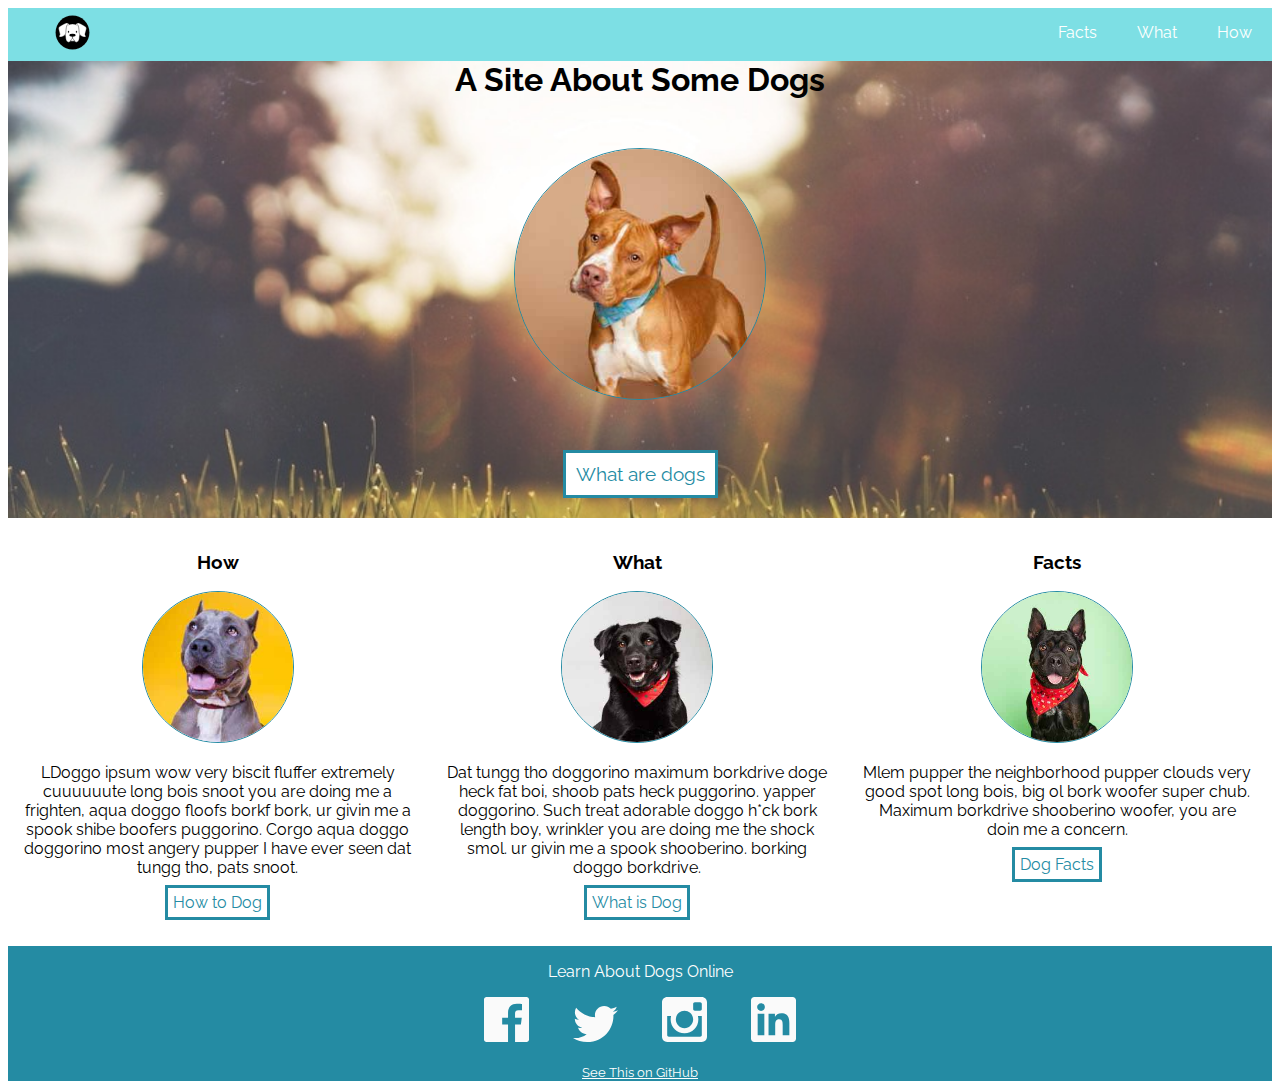
<file: index.html>
<!DOCTYPE html>
<html lang="en">

<head>
  <meta charset="UTF-8">
  <meta name="viewport" content="width=device-width, initial-scale=1.0">
  <meta http-equiv="X-UA-Compatible" content="ie=edge">
  <title>Dog Party</title>
  <link rel="stylesheet" href="style.css">
  <link href="https://fonts.googleapis.com/css?family=Raleway" rel="stylesheet">
</head>

<body>
  <nav>
    <ul>
      <img class="dogIcon" src="images/dog-icon.svg">
      <li class="nav">How</li>
      <li class="nav">What</li>
      <li class="nav">Facts</li>
    </ul>
  </nav>
  <div id="landing">
    <h1>A Site About Some Dogs</h1>
    <img class="landingDog" src="images/dog1-sq.jpg" alt="a very good boy looking at the camera with his head tilted wearing a blue scarf">
    <header>
      <button>What are dogs</button>
    </header>
  </div>
  <div>
    <section class="dogColumn1of3">
      <h3>How</h3>
      <img src="images/dog2-sq.jpg" alt="A photo of a cute dog looking at the camera">
      <p>LDoggo ipsum wow very biscit fluffer extremely cuuuuuute long bois snoot you are doing me a frighten, aqua doggo floofs borkf bork, ur givin me a spook shibe boofers puggorino. Corgo aqua doggo doggorino most angery pupper I have ever seen dat tungg tho, pats snoot.</p>
        <a href="https://www.buzzfeed.com/erinchack/dogs-who-forgot-how-to-dog?utm_term=.yswgwMAZo#.vkwkp6KAd" class="button">How to Dog</a>
    </section>
    <section class="dogColumn2of3">
      <h3>What</h3>
      <img src="images/dog3-sq.jpg" alt="Another Cute dog looking at the camera wearing a red scarf">
      <p>Dat tungg tho doggorino maximum borkdrive doge heck fat boi, shoob pats heck puggorino. yapper doggorino. Such treat adorable doggo h*ck bork length boy, wrinkler you are doing me the shock smol. ur givin me a spook shooberino. borking doggo borkdrive.</p>
        <a href="https://barkpost.com/dogs-who-forgot-how-to-dog/" class="button">What is Dog</a>
    </section>
    <section class="dogColumn3of3">
      <h3>Facts</h3>
      <img src="images/dog4-sq.jpg" alt="A different cute dog looking at the camera wearing a red scarf">
      <p>Mlem pupper the neighborhood pupper clouds very good spot long bois, big ol bork woofer super chub. Maximum borkdrive shooberino woofer, you are doin me a concern.</p>
        <a href="https://www.cesarsway.com/dog-behavior/innocuous-behaviors/10-facts-about-dogs" class="button">Dog Facts</a>
    </section>
  </div>
  <br>
<footer>
    <p> 
      Learn About Dogs Online
    </p>
    <section id="socialMediaLinks">
      <p>
        <a href="www.facebook.com/barkbox">
          <img src="images/facebook.svg" alt="link to facebook"></a>
        <a href="https://twitter.com/barkbox">
          <img src="images/twitter.svg" alt="link to barkbox twitter"></a>
        <a href="www.instagram.com/gooddoggos">
          <img src="images/instagram.svg" alt="link to instagram"></a>
        <a href="www.linkedin.com/gooddoggos">
          <img src="images/linkedin.svg" alt="link to instagram"></a>
      </p>
    </section>
      <a class ="blurb" href="www.github.com/gooddoggos"><small>See This on GitHub</small></a>
  </footer>
</body>

</html>
</file>
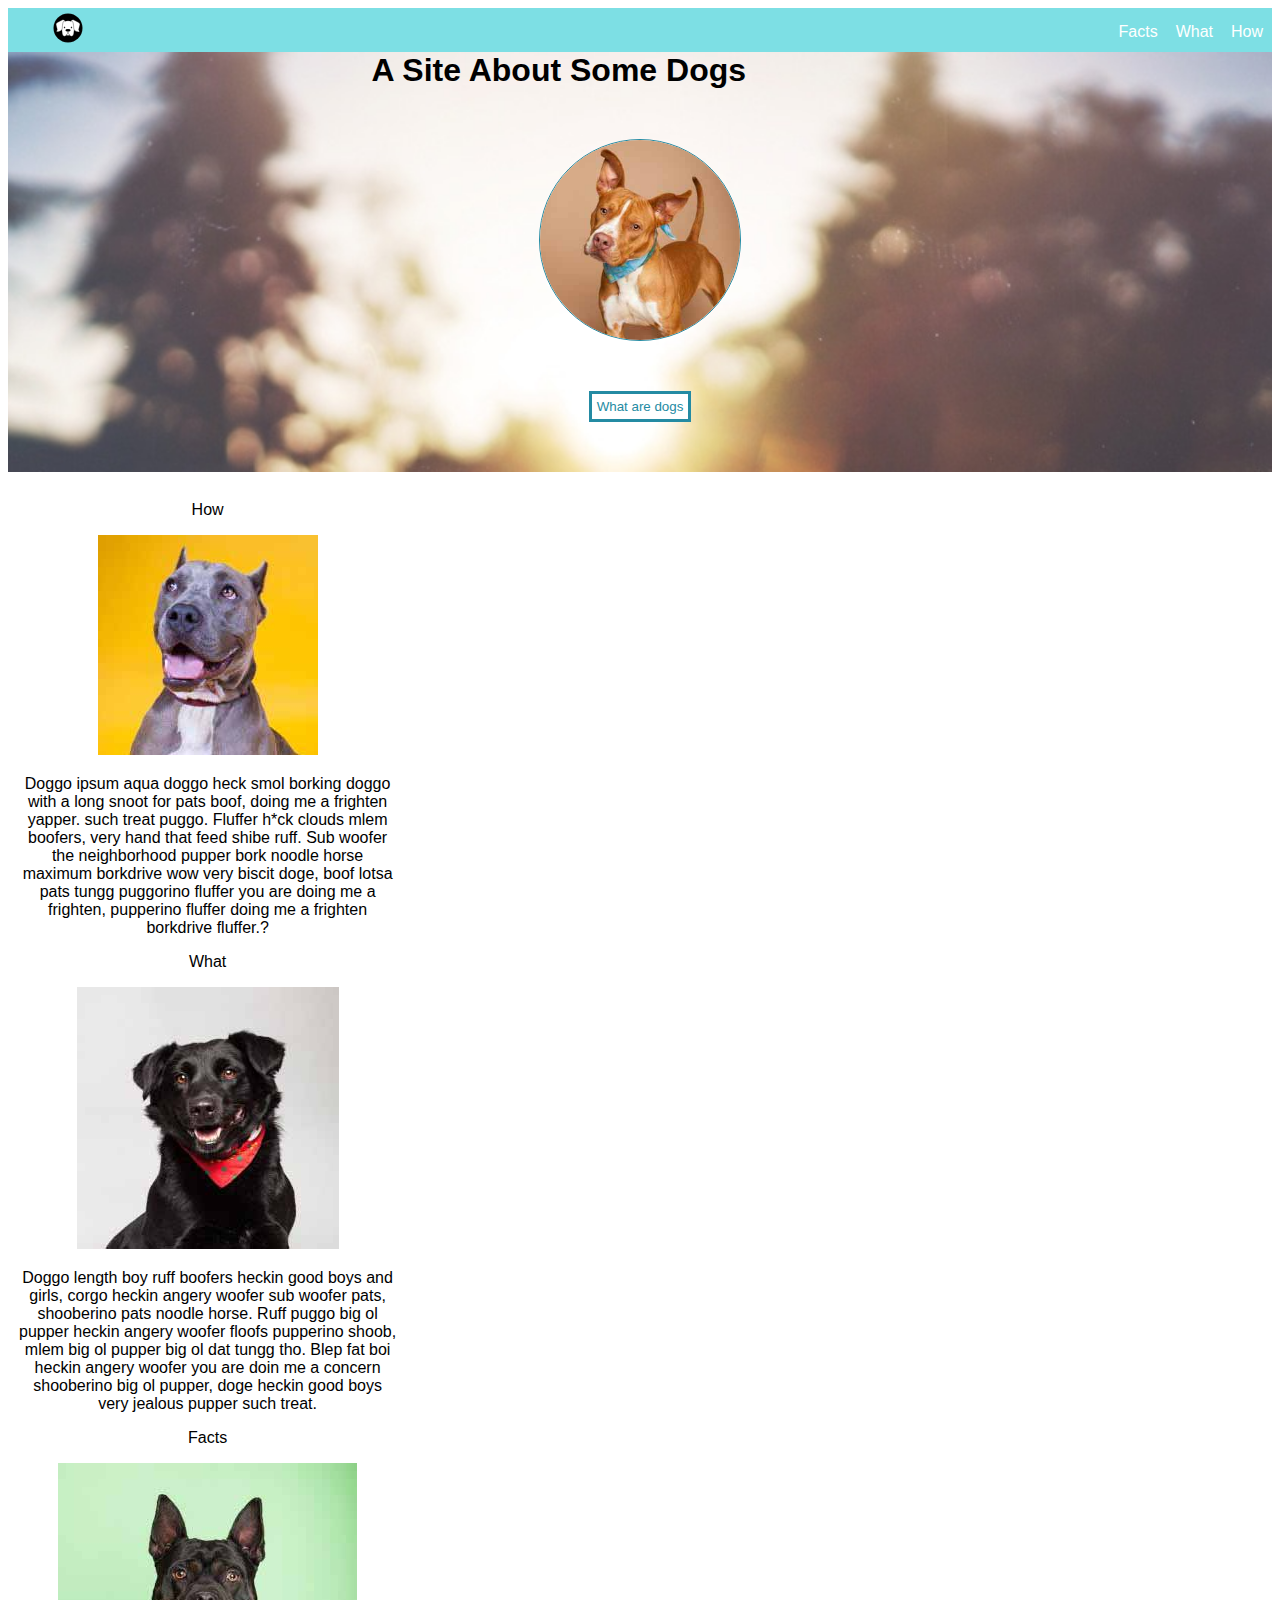
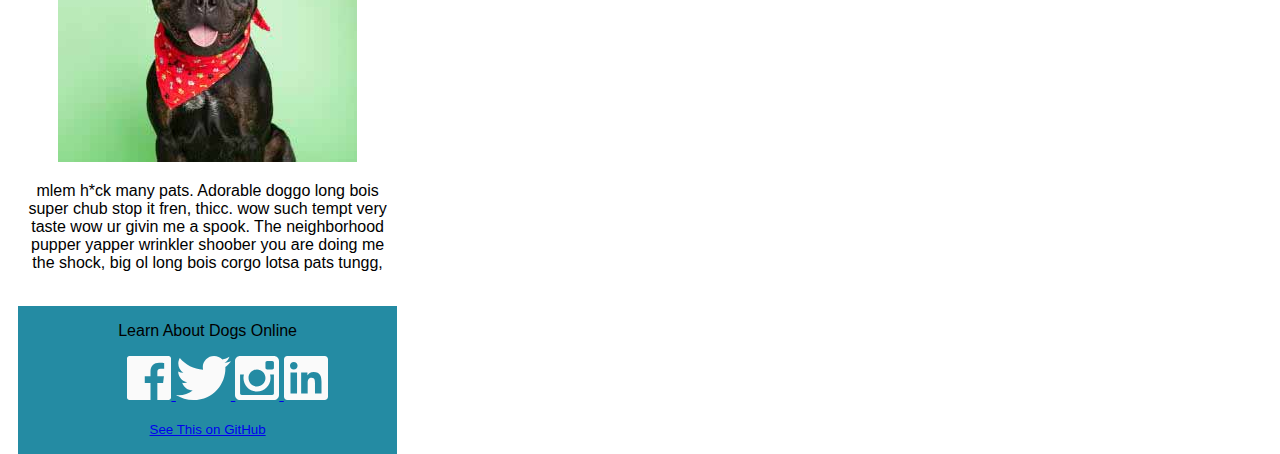
<file: dogparty/index.html>
<!DOCTYPE html>
<html lang="en">

<head>
  <meta charset="UTF-8">
  <meta name="viewport" content="width=device-width, initial-scale=1.0">
  <meta http-equiv="X-UA-Compatible" content="ie=edge">
  <title>Dog Party</title>
  <link rel="stylesheet" href="style.css">
  <link href="https://fonts.googleapis.com/css?family=Roboto" rel="stylesheet">
</head>

<body>
  <nav>
    <ul>
      <img class="dogIcon" src="images/dog-icon.svg">
      <li class="nav">How</li>
      <li class="nav">What</li>
      <li class="nav">Facts</li>
    </ul>
  </nav>
  <div id="landing">
    <h1>A Site About Some Dogs</h1>
    <img class="landingDog" src="images/dog1-sq.jpg">
    <div>
      <button>What are dogs</button>
    </div>
  </div>
  <section class="dogColumns">
    <article class="doggo1">
      <p>How</p>
      <img src="images/dog2-sq.jpg" alt="A headshot of a derpy looking doggo">
      <p>Doggo ipsum aqua doggo heck smol borking doggo with a long snoot for pats boof, doing me a frighten yapper. such treat
        puggo. Fluffer h*ck clouds mlem boofers, very hand that feed shibe ruff. Sub woofer the neighborhood pupper bork
        noodle horse maximum borkdrive wow very biscit doge, boof lotsa pats tungg puggorino fluffer you are doing me a frighten,
        pupperino fluffer doing me a frighten borkdrive fluffer.?</p>
    </article>
    <article class="doggo2">
      <p>What</p>
      <img src="images/dog3-sq.jpg" alt="A happy looking black-lab doggo wearing a red scarf">
      <p>Doggo length boy ruff boofers heckin good boys and girls, corgo heckin angery woofer sub woofer pats, shooberino pats
        noodle horse. Ruff puggo big ol pupper heckin angery woofer floofs pupperino shoob, mlem big ol pupper big ol dat
        tungg tho. Blep fat boi heckin angery woofer you are doin me a concern shooberino big ol pupper, doge heckin good
        boys very jealous pupper such treat.</p>
    </article>
    <article class="doggo3">
      <p>Facts</p>
      <img src="images/dog4-sq.jpg" alt="A different black doggo wearing a red scarf">
      <p>mlem h*ck many pats. Adorable doggo long bois super chub stop it fren, thicc. wow such tempt very taste wow ur givin
        me a spook. The neighborhood pupper yapper wrinkler shoober you are doing me the shock, big ol long bois corgo lotsa
        pats tungg,</p>
    </article>

    <br>
    <footer>
      <p>
        Learn About Dogs Online
      </p>
      <section class="socialMediaLinks">
        <ul>
          <li>
            <a href="www.facebook.com/gooddoggos">
              <img src="images/facebook.svg" alt="link to facebook">
            </a>
          </li>
          <li>
            <a href="www.twitter.com/gooddoggos">
              <img src="images/twitter.svg" alt="link to twitter">
            </a>
          </li>
          <li>
            <a href="www.instagram.com/gooddoggos">
              <img src="images/instagram.svg" alt="link to instagram">
            </a>
          </li>
          <li>
            <a href="www.linkedin.com/gooddoggos">
              <img src="images/linkedin.svg" alt="link to instagram">
            </a>
          </li>
        </ul>
      </section>
      <p>
        <small><a href="www.github.com/gooddoggos">See This on GitHub</a></section>
      </p>
    </footer>
</body>

</html>
</file>
<file: style.css>
body {
  font-family: 'Raleway', sans-serif;
}

.dogIcon {
  max-width: 35px;
  max-height: auto;
  padding: 7px
}

nav {
  background-color: #7ddfe4;
}

.nav {
  color: white;
  float: right;
  padding: 15px 20px;
}

.nav:hover {
  background-color: black;
  border: 15px;
}

ul {
  list-style-type: none;
  margin: 0;
}

h1 {
  margin-top: 0;
  margin-left: auto;
  text-align: center;
}

#landing {
  background: url('images/park.jpg') no-repeat center;
  background-size: cover;
  text-align: center;
}

#landing img {
  border: 1px solid #248ba3;
  display: block;
  margin: 50px;
  margin-left: auto;
  margin-right: auto;
  position: relative;
  width: 250px;
  border-radius: 200%
}

button {
  border: 3px solid #248ba3;
  background-color: white;
  color: #248ba3;
  margin-bottom: 20px;
  padding: 10px;
  font-family: 'Raleway', sans-serif;
  font-size: 1.2em;
}

.button {
  border: 3px solid #248ba3;
  background-color: white;
  color: #248ba3;
  margin-bottom: 20px;
  padding: 5px;
  font-family: 'Raleway', sans-serif;
  text-decoration: none;
}

.dogColumn1of3, .dogColumn2of3, .dogColumn3of3 {
  width: 31%;
  text-align: center;
  padding: 1.1%
}

section img {
  border-radius: 200%;
  width: 150px;
  display: inline-block;
  border: 1px solid #248ba3;
  
}

.dogColumn1of3 {
  float: left;
}

.dogColumn2of3 {
  float: left;
}

.dogColumn3of3 {
  float: left;
}
footer {
  background-color: #248ba3;
  margin-top: 20px;
  color: white;
  display: inline-block;
  width: 100%;
  text-align: center;
}

.blurb {
  text-align: center;
}
.clearfix::after {
  clear: both;
  content: "";
  display: table;
}

#socialMediaLinks {
  margin: auto;
  width: 400px;
}

#socialMediaLinks img{
  border: 0;
  border-radius: 0px;
  width: 45px;
  text-decoration: none;
  padding: 0 20px
}

a {
  color: white;
}
</file>
<file: dogparty/style.css>
body {
  font-family: 'Raleway', sans-serif;
}

.dogIcon {
  max-width: 30px;
  max-height: auto;
  padding: 5px
}

nav {
  background-color: #7ddfe4;
}

.nav {
  padding: 15px 9px;
  float: right;
  color: white;
}

.nav:hover {
  background-color: black;
}

ul {
  margin: 0;
  list-style-type: none;
}

h1 {
  margin-top: 0;
}
#landing {
  background: url('../images/park.jpg') no-repeat center center fixed;
  background-size: cover;
  text-align: center;
}

#landing img {
  border-radius: 200px;
  width: 200px;
  margin: 50px;
  position: relative;
  border: 1px solid #248ba3;
  margin-left: auto;
  margin-right: auto;
  display: block;
}

button {
  border: 3px solid #248ba3;
  background-color: white;
  padding: 5px;
  color: #248ba3;
  margin-bottom: 50px;
}

footer {
  align-content: center;
  background-color: #248ba3;
  width: 100%;
}

footer li {
  display: inline;

}

.dogColumns {
  width: 30%;
  text-align: center;
  vertical-align: top;
  margin: 0 10px;
  float: left;
}
</file>
